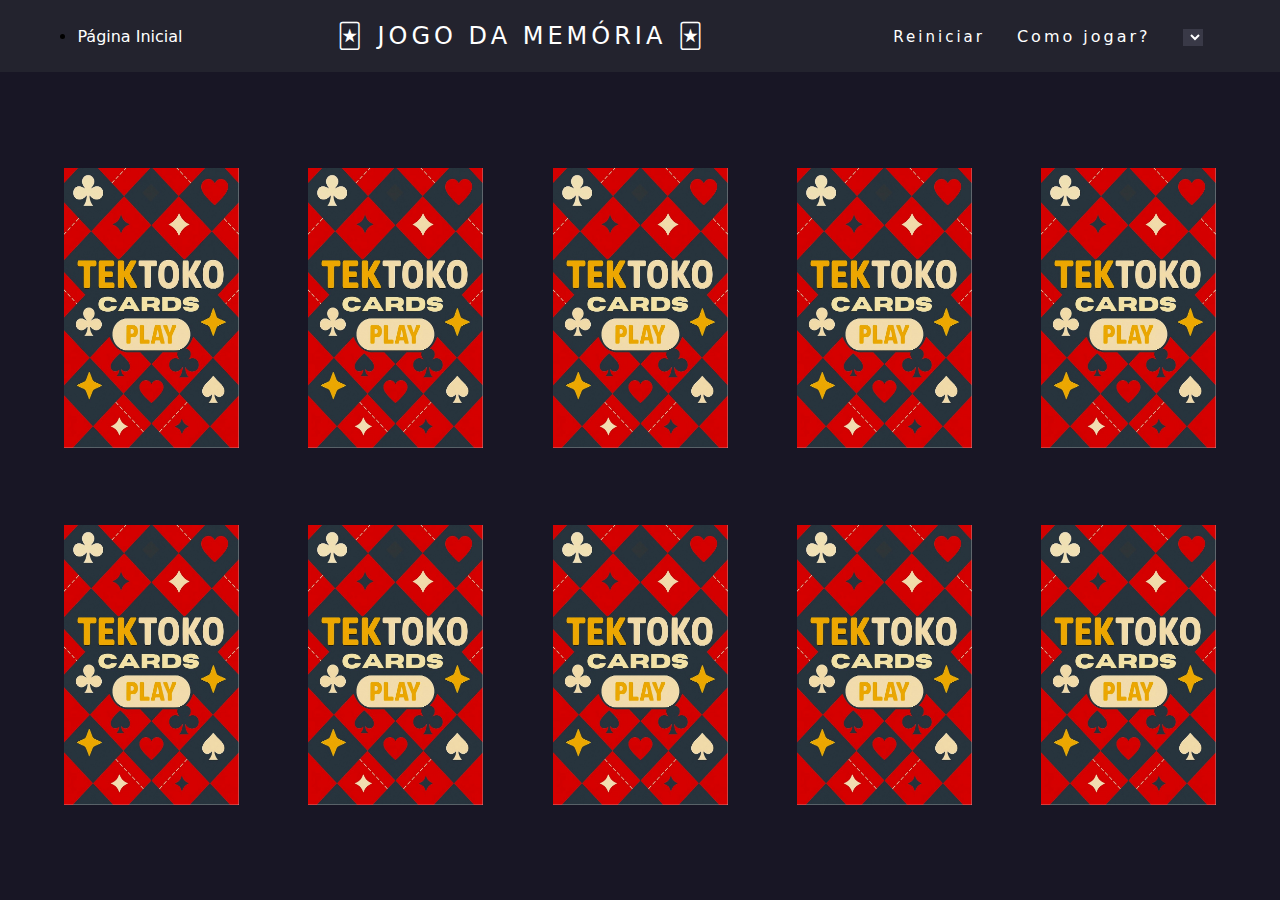
<file: index.html>
<!DOCTYPE html>
<html lang="pt-BR">
  <head>
    <meta charset="UTF-8" />
    <meta name="viewport" content="width=device-width, initial-scale=1.0" />
    <link rel="stylesheet" href="./src/css/game.css" />
    <title>JOGO DA MEMORIA</title>
  </head>

  <body>
    <header>
      <nav>
        <li><a href="home.html"> Página Inicial</a></li>

        <a class="logo" href="/">🃏 Jogo da Memória 🃏</a>

        <div class="menu-responsivo">
          <div class="line1"></div>
          <div class="line2"></div>
          <div class="line3"></div>
        </div>
        <ul class="nav-list">
          <li><button onclick="init_game()">Reiniciar</button></li>

          <li><a href="como_jogar.html">Como jogar?</a></li>

          <li><select id="voiceList"></select></li>
        </ul>
      </nav>
    </header>
    <div class="cartas cartas__superior">
      <!--carta 1-->
      <div class="cartas__superior__und" onclick="virar('0')">
        <img id="f_0" draggable="false" src="./src/images/fundo.jpg" alt="" />
        <img draggable="false" id="c_0" src="" alt="" class="hidden" />
      </div>

      <!--carta 2-->
      <div class="cartas__superior__und" onclick="virar('1')">
        <img id="f_1" draggable="false" src="./src/images/fundo.jpg" alt="" />
        <img id="c_1" draggable="false" src="" alt="" class="hidden" />
      </div>

      <!--carta 3-->
      <div class="cartas__superior__und" onclick="virar('2')">
        <img id="f_2" draggable="false" src="./src/images/fundo.jpg" alt="" />
        <img id="c_2" draggable="false" src="" alt="" class="hidden" />
      </div>

      <!--carta 4-->
      <div class="cartas__superior__und" onclick="virar('3')">
        <img id="f_3" draggable="false" src="./src/images/fundo.jpg" alt="" />
        <img id="c_3" draggable="false" src="" alt="" class="hidden" />
      </div>

      <!--carta 5-->
      <div class="cartas__superior__und" onclick="virar('4')">
        <img id="f_4" draggable="false" src="./src/images/fundo.jpg" alt="" />
        <img id="c_4" draggable="false" src="" alt="" class="hidden" />
      </div>
    </div>
    <!-- PARTE INFERIOR -->
    <div class="cartas cartas__inferior">
      <!--carta 1-->
      <div class="cartas__inferior__und" onclick="virar('5')">
        <img id="f_5" draggable="false" src="./src/images/fundo.jpg" alt="" />
        <img id="c_5" draggable="false" src="" alt="" class="hidden" />
      </div>

      <!--carta 2-->
      <div class="cartas__inferior__und" onclick="virar('6')">
        <img id="f_6" draggable="false" src="./src/images/fundo.jpg" alt="" />
        <img id="c_6" draggable="false" src="" alt="" class="hidden" />
      </div>

      <!--carta 3-->
      <div class="cartas__inferior__und" onclick="virar('7')">
        <img id="f_7" draggable="false" src="./src/images/fundo.jpg" alt="" />
        <img id="c_7" draggable="false" src="" alt="" class="hidden" />
      </div>

      <!--carta 4-->
      <div class="cartas__inferior__und" onclick="virar('8')">
        <img id="f_8" draggable="false" src="./src/images/fundo.jpg" alt="" />
        <img id="c_8" draggable="false" src="" alt="" class="hidden" />
      </div>

      <!--carta 5-->
      <div class="cartas__inferior__und" onclick="virar('9')">
        <img id="f_9" draggable="false" src="./src/images/fundo.jpg" alt="" />
        <img id="c_9" draggable="false" src="" alt="" class="hidden" />
      </div>
    </div>
    <main></main>

    <script src="./src/js/nav-bar.js"></script>
    <script src="./src/js/lista.js"></script>
    <script src="./src/js/script.js"></script>
    <script src="./src/js/sortear.js"></script>
    <script src="./src/js/speak.js"></script>
  </body>
</html>
</file>
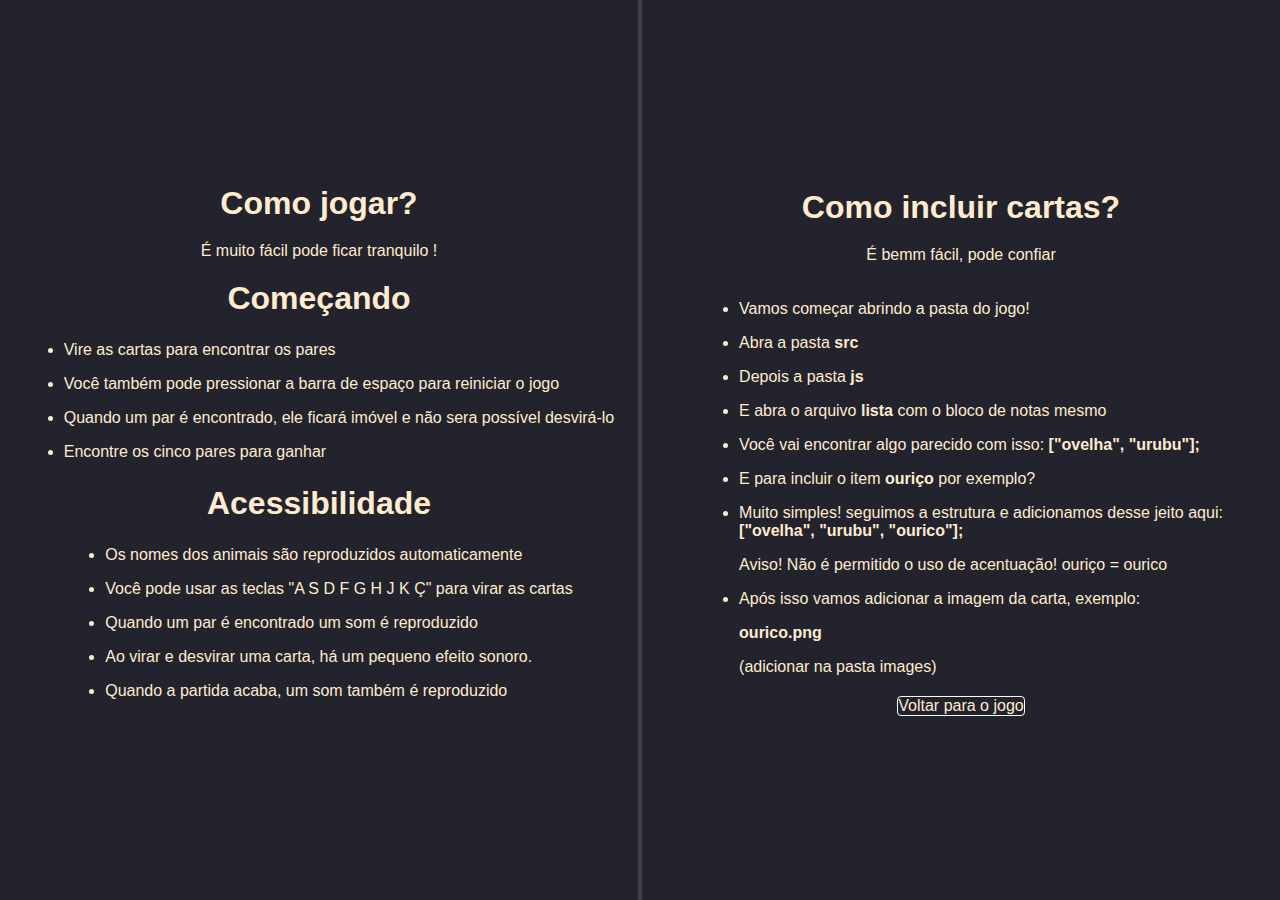
<file: como_jogar.html>
<!DOCTYPE html>
<html lang="pt-BR">
  <head>
    <meta charset="UTF-8" />
    <meta name="viewport" content="width=device-width, initial-scale=1.0" />
    <title>Como jogar | Aproveite :D</title>
    <link rel="stylesheet" href="./src/css/help.css">
  </head>
  <body>
    <!--Lado esquerdo-->
    <div class="text left">
      <h1>Como jogar?</h1>
      <p>É muito fácil pode ficar tranquilo !</p>
      <h1>Começando</h1>

      <ul>
        <li>
          <p>Vire as cartas para encontrar os pares</p>
        </li>

        <li>
          <p>
            Você também pode pressionar a barra de espaço para reiniciar o jogo
          </p>
        </li>

        <li>
          <p>
            Quando um par é encontrado, ele ficará imóvel e não sera possível
            desvirá-lo
          </p>
        </li>

        <li>
          <p>Encontre os cinco pares para ganhar</p>
        </li>
      </ul>

      <h1>Acessibilidade</h1>

      <ul>
        <li>
          <p>Os nomes dos animais são reproduzidos automaticamente</p>
        </li>

        <li>
          <p>
            Você pode usar as teclas "A S D F G H J K Ç" para virar as cartas
          </p>
        </li>

        <li>
          <p>Quando um par é encontrado um som é reproduzido</p>
        </li>

        <li>
          <p>Ao virar e desvirar uma carta, há um pequeno efeito sonoro.</p>
        </li>

        <li>
          <p>Quando a partida acaba, um som também é reproduzido</p>
        </li>
      </ul>
    </div>

    <!--Lado direito-->
    <div class="text right">
      <h1>Como incluir cartas?</h1>
      <p>É bemm fácil, pode confiar</p>

      <ul>
        <li>
          <p>Vamos começar abrindo a pasta do jogo!</p>
        </li>

        <li>
          <p>Abra a pasta <strong>src</strong></p>
          <p></p>
        </li>

        <li>
          <p>Depois a pasta <strong>js</strong></p>
        </li>

        <li>
          <p>
            E abra o arquivo <strong>lista</strong> com o bloco de notas mesmo
          </p>
        </li>

        <li>
          <p>
            Você vai encontrar algo parecido com isso:
            <strong>["ovelha", "urubu"];</strong>
          </p>
        </li>

        <li>
          <p>E para incluir o item <strong>ouriço</strong> por exemplo?</p>
        </li>

        <li>
          <p>
            Muito simples! seguimos a estrutura e adicionamos desse jeito aqui:
            <br />
            <strong>["ovelha", "urubu", "ourico"];</strong>
          </p>
          <p>Aviso! Não é permitido o uso de acentuação! ouriço = ourico</p>
        </li>

        <li>
          <p>Após isso vamos adicionar a imagem da carta, exemplo:</p>
          <p><strong>ourico.png</strong></p>
          <p>(adicionar na pasta images)</p>
        </li>
      </ul>

      <a href="index.html">Voltar para o jogo</a>
    </div>
  </body>
</html>
</file>
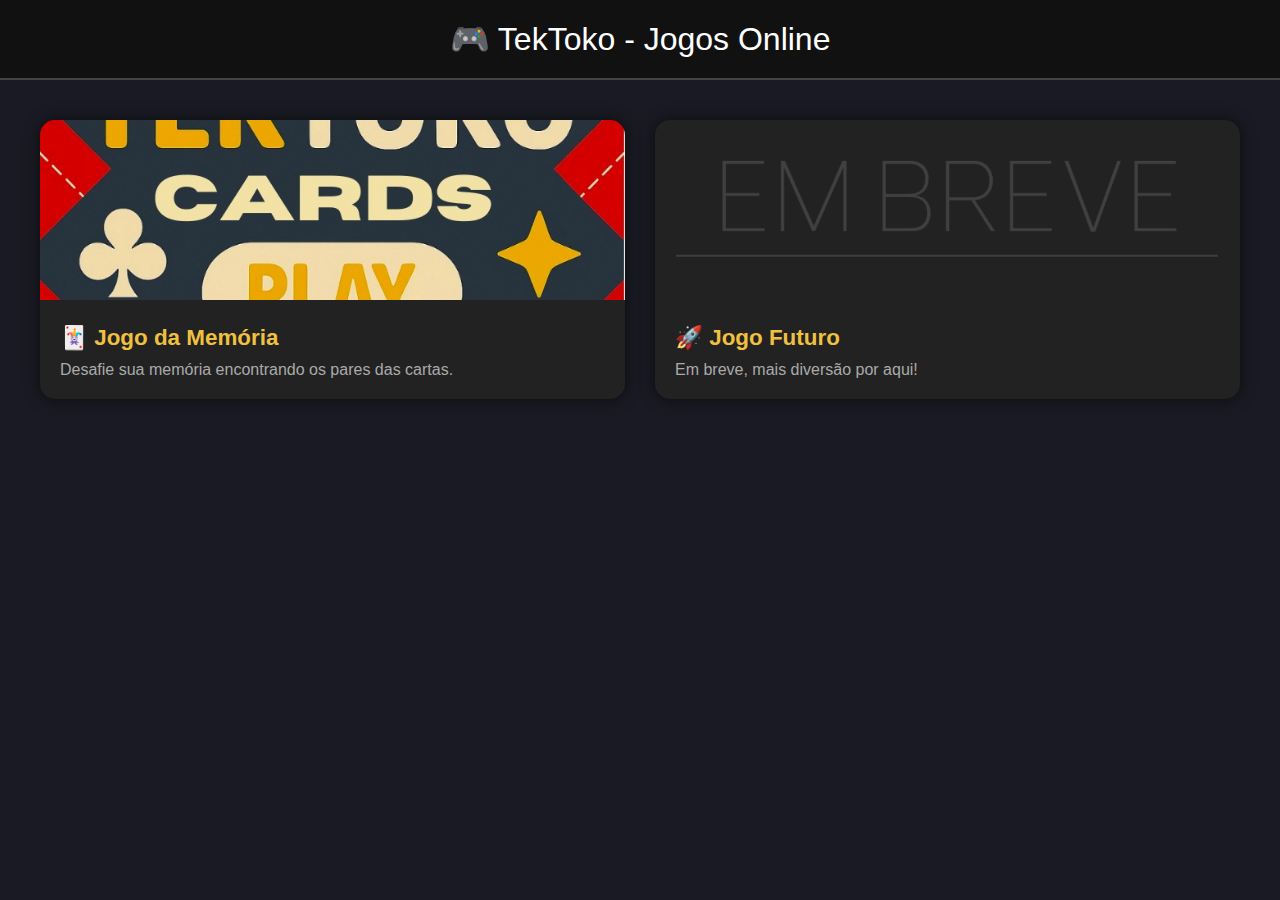
<file: home.html>
<!DOCTYPE html>
<html lang="pt-br">
<head>
    <meta charset="UTF-8">
    <meta name="viewport" content="width=device-width, initial-scale=1.0">
    <link rel="stylesheet" href="./src/css/home.css">
    <title>TekToko - Jogos</title>

</head>
<body>
    <header>🎮 TekToko - Jogos Online</header>

    <main>
        <div class="game-card" onclick="irPara('index.html')">
            <img src="./src/images/fundo.jpg" alt="Jogo da Memória">
            <div class="content">
                <h2>🃏 Jogo da Memória</h2>
                <p>Desafie sua memória encontrando os pares das cartas.</p>
            </div>
        </div>

        <!-- Exemplo de outro jogo futuro -->
        <div class="game-card" onclick="alert('Em breve!')">
            <img src="./src/images/emBreve.png" alt="Novo Jogo">
            <div class="content">
                <h2>🚀 Jogo Futuro</h2>
                <p>Em breve, mais diversão por aqui!</p>
            </div>
        </div>
    </main>

 <script src="./src/js/home.js"></script>
</body>
</html>
</file>
<file: src/css/game.css>
body {
  background-color: #181625;
  background-size: cover;
  height: 92vh;
  display: flex;
  flex-direction: column;
  align-items: center;
  justify-content: space-around;
  padding-top: 8vh;
}

img {
  width: 175px;
  height: 280px;
}

.hidden {
  display: none;
}

.virada {
  background-image: url(../images/urso.png);
}

.cartas {
  width: 90vw;
  height: 280px;

  margin: 10px 0px;
  display: flex;
  flex-direction: row;
  justify-content: space-between;
}

.cartas__superior__und {
  background-color: blue;
}

.cartas__inferior__und {
  background-color: brown;
}

* {
  margin: 0;
  padding: 0;
}

a {
  color: #fff;
  text-decoration: none;
}

a:hover {
  opacity: 0.7;
}

.logo {
  font-size: 24px;
  text-transform: uppercase;
  letter-spacing: 4px;
}

nav {
  position: fixed;
  top: 0;
  left: 0;
  width: 100%;
  display: flex;
  justify-content: space-around;
  align-items: center;
  font-family: system-ui, -apple-system, Helvetica, Arial, sans-serif;
  background: #23232e;
  height: 8vh;
  z-index: 1000;
}

.nav-list {
  list-style: none;
  display: flex;
}

.nav-list li {
  letter-spacing: 3px;
  margin-left: 32px;
}

.menu-responsivo {
  display: none;
}

.menu-responsivo div {
  width: 32px;
  height: 2px;
  background: #fff;
  margin: 8px;
  transition: 0.3s;
}

@media (max-width: 999px) {
  body {
    overflow-x: hidden;
  }
  .nav-list {
    position: fixed;
    top: 8vh;
    right: 0;
    width: 50vw;
    height: 92vh;
    background: #23232e;
    flex-direction: column;
    align-items: center;
    justify-content: space-around;
    transform: translateX(100%);
    transition: transform 0.3s ease-in-out;
    z-index: 999;
  }
  .nav-list li {
    margin-left: 0;
    opacity: 0;
  }
  .menu-responsivo {
    display: block;
  }
}

.nav-list.active {
  transform: translateX(0);
}

@keyframes navLinkFade {
  from {
    opacity: 0;
    transform: translateX(50px);
  }
  to {
    opacity: 1;
    transform: translateX(0);
  }
}

.menu-responsivo.active .line1 {
  transform: rotate(-45deg) translate(-8px, 8px);
}

.menu-responsivo.active .line2 {
  opacity: 0;
}

.menu-responsivo.active .line3 {
  transform: rotate(45deg) translate(-5px, -7px);
}

button {
  border: none;
  background: none;
  color: #fff;
  text-decoration: none;
  font-family: system-ui, -apple-system, Helvetica, Arial, sans-serif;
  letter-spacing: 3px;
  margin-left: 0px;
  font-size: 15px;
  cursor: pointer;
}

button:hover {
  opacity: 0.7;
}

#voiceList {
  background: #393947;
  color: #fff;
  border: none;
}
</file>
<file: src/css/help.css>
body{
    margin: 0px;
    background-color:#23232e;
    display: flex;
    flex-direction: row;
}

.text{
    width: 50vw;
    height: 100vh;
    display: flex;
    flex-direction: column;
    align-items: center;
    justify-content: center;
    color: blanchedalmond;
}

.left{
    background-color:#23232e;
    border-right: 2px solid #3e3e50;
    
}

.right{
    background-color:#23232e;
    border-left: 2px solid #3e3e50;
}

ul{
    margin: 4px;
}

h1{
    font-family: 'Gill Sans', 'Gill Sans MT', Calibri, 'Trebuchet MS', sans-serif;
    margin: 4px;
}

p{
    font-family: 'Gill Sans', 'Gill Sans MT', Calibri, 'Trebuchet MS', sans-serif;
}

a{ 
    border-radius: 4px;
    border: 1px solid white;
    color: blanchedalmond;
    text-decoration: none;
    font-family: 'Gill Sans', 'Gill Sans MT', Calibri, 'Trebuchet MS', sans-serif;
}
</file>
<file: src/css/home.css>
body {
  margin: 0;
  font-family: "Segoe UI", sans-serif;
  background-color: #1a1a24;
  color: #fff;
}
header {
  background-color: #111;
  padding: 20px;
  text-align: center;
  font-size: 2rem;
  border-bottom: 2px solid #444;
}
main {
  display: grid;
  grid-template-columns: repeat(auto-fit, minmax(280px, 1fr));
  gap: 30px;
  padding: 40px;
}
.game-card {
  background-color: #222;
  border-radius: 15px;
  overflow: hidden;
  box-shadow: 0 0 15px rgba(0, 0, 0, 0.6);
  transition: transform 0.3s;
  cursor: pointer;
}
.game-card:hover {
  transform: scale(1.05);
}
.game-card img {
  width: 100%;
  height: 180px;
  object-fit: cover;
}
.game-card .content {
  padding: 20px;
}
.game-card h2 {
  margin: 0;
  font-size: 1.4rem;
  color: #f0c040;
}
.game-card p {
  margin: 10px 0 0;
  color: #aaa;
}
</file>
